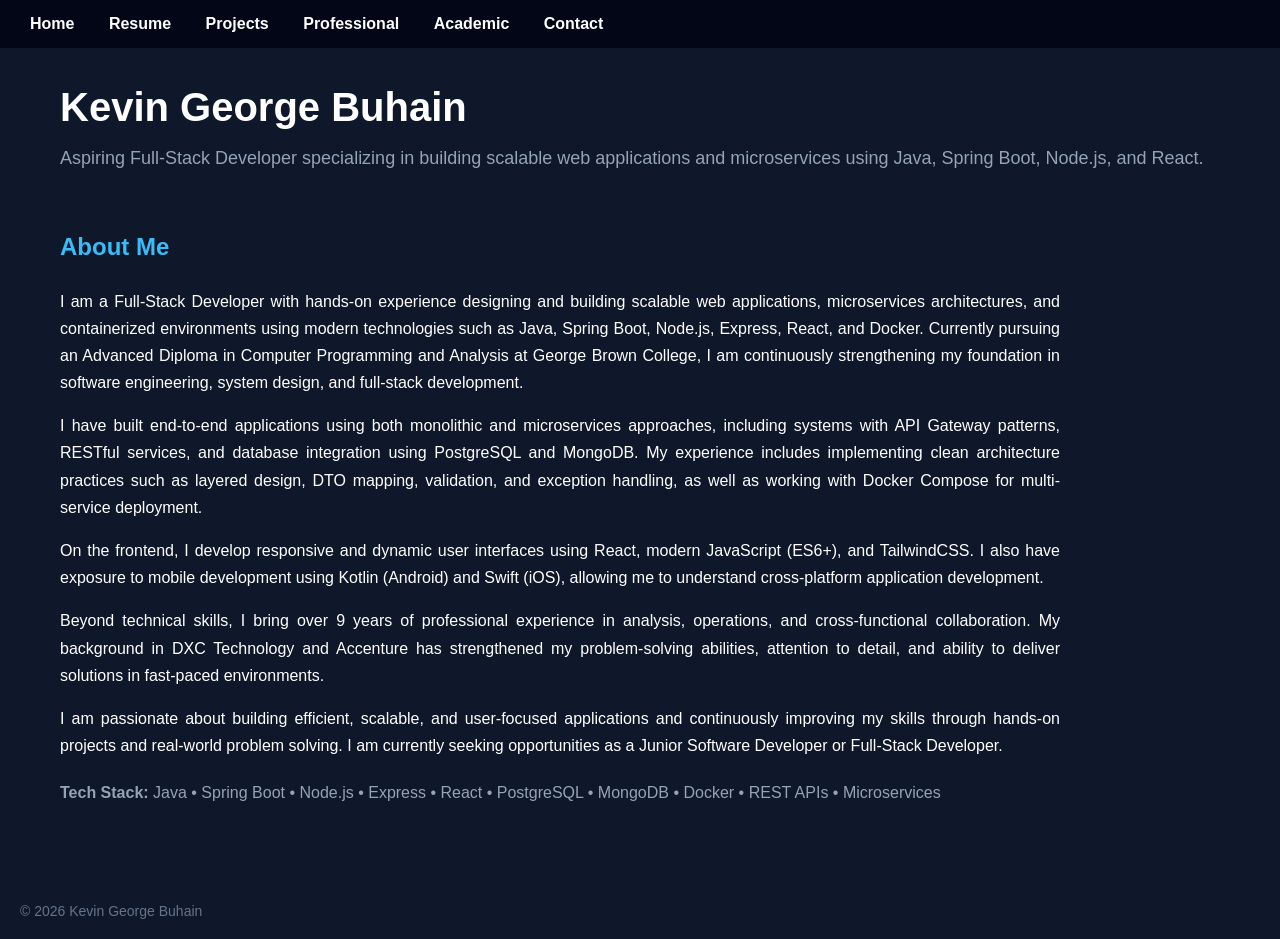
<file: index.html>
<!DOCTYPE html>
<html lang="en">
<head>
<meta charset="UTF-8">
<meta name="viewport" content="width=device-width, initial-scale=1.0">
<title>Kevin Buhain | Portfolio</title>
<link rel="stylesheet" href="./style.css">
</head>

<body>

<!-- NAVIGATION -->
<nav>
  <a href="index.html">Home</a>
  <a href="resume.html">Resume</a>
  <a href="projects.html">Projects</a>
  <a href="professional.html">Professional</a>
  <a href="academic.html">Academic</a>
  <a href="contact.html">Contact</a>
</nav>

<!-- HERO -->
<header>
  <h1>Kevin George Buhain</h1>
  <p>Aspiring Full-Stack Developer specializing in building scalable web applications and microservices using Java, Spring Boot, Node.js, and React.</p>
</header>

<!-- BIO -->
<section class="bio">
  <h2>About Me</h2>

  <p>
    I am a Full-Stack Developer with hands-on experience designing and building scalable web applications, microservices architectures, and containerized environments using modern technologies such as Java, Spring Boot, Node.js, Express, React, and Docker. Currently pursuing an Advanced Diploma in Computer Programming and Analysis at George Brown College, I am continuously strengthening my foundation in software engineering, system design, and full-stack development.
  </p>

  <p>
    I have built end-to-end applications using both monolithic and microservices approaches, including systems with API Gateway patterns, RESTful services, and database integration using PostgreSQL and MongoDB. My experience includes implementing clean architecture practices such as layered design, DTO mapping, validation, and exception handling, as well as working with Docker Compose for multi-service deployment.
  </p>

  <p>
    On the frontend, I develop responsive and dynamic user interfaces using React, modern JavaScript (ES6+), and TailwindCSS. I also have exposure to mobile development using Kotlin (Android) and Swift (iOS), allowing me to understand cross-platform application development.
  </p>

  <p>
    Beyond technical skills, I bring over 9 years of professional experience in analysis, operations, and cross-functional collaboration. My background in DXC Technology and Accenture has strengthened my problem-solving abilities, attention to detail, and ability to deliver solutions in fast-paced environments.
  </p>

  <p>
    I am passionate about building efficient, scalable, and user-focused applications and continuously improving my skills through hands-on projects and real-world problem solving. I am currently seeking opportunities as a Junior Software Developer or Full-Stack Developer.
  </p>

  <p class="tech-stack">
    <strong>Tech Stack:</strong> Java • Spring Boot • Node.js • Express • React • PostgreSQL • MongoDB • Docker • REST APIs • Microservices
  </p>
</section>

<!-- FOOTER -->
<footer>
  © 2026 Kevin George Buhain
</footer>

</body>
</html>
</file>
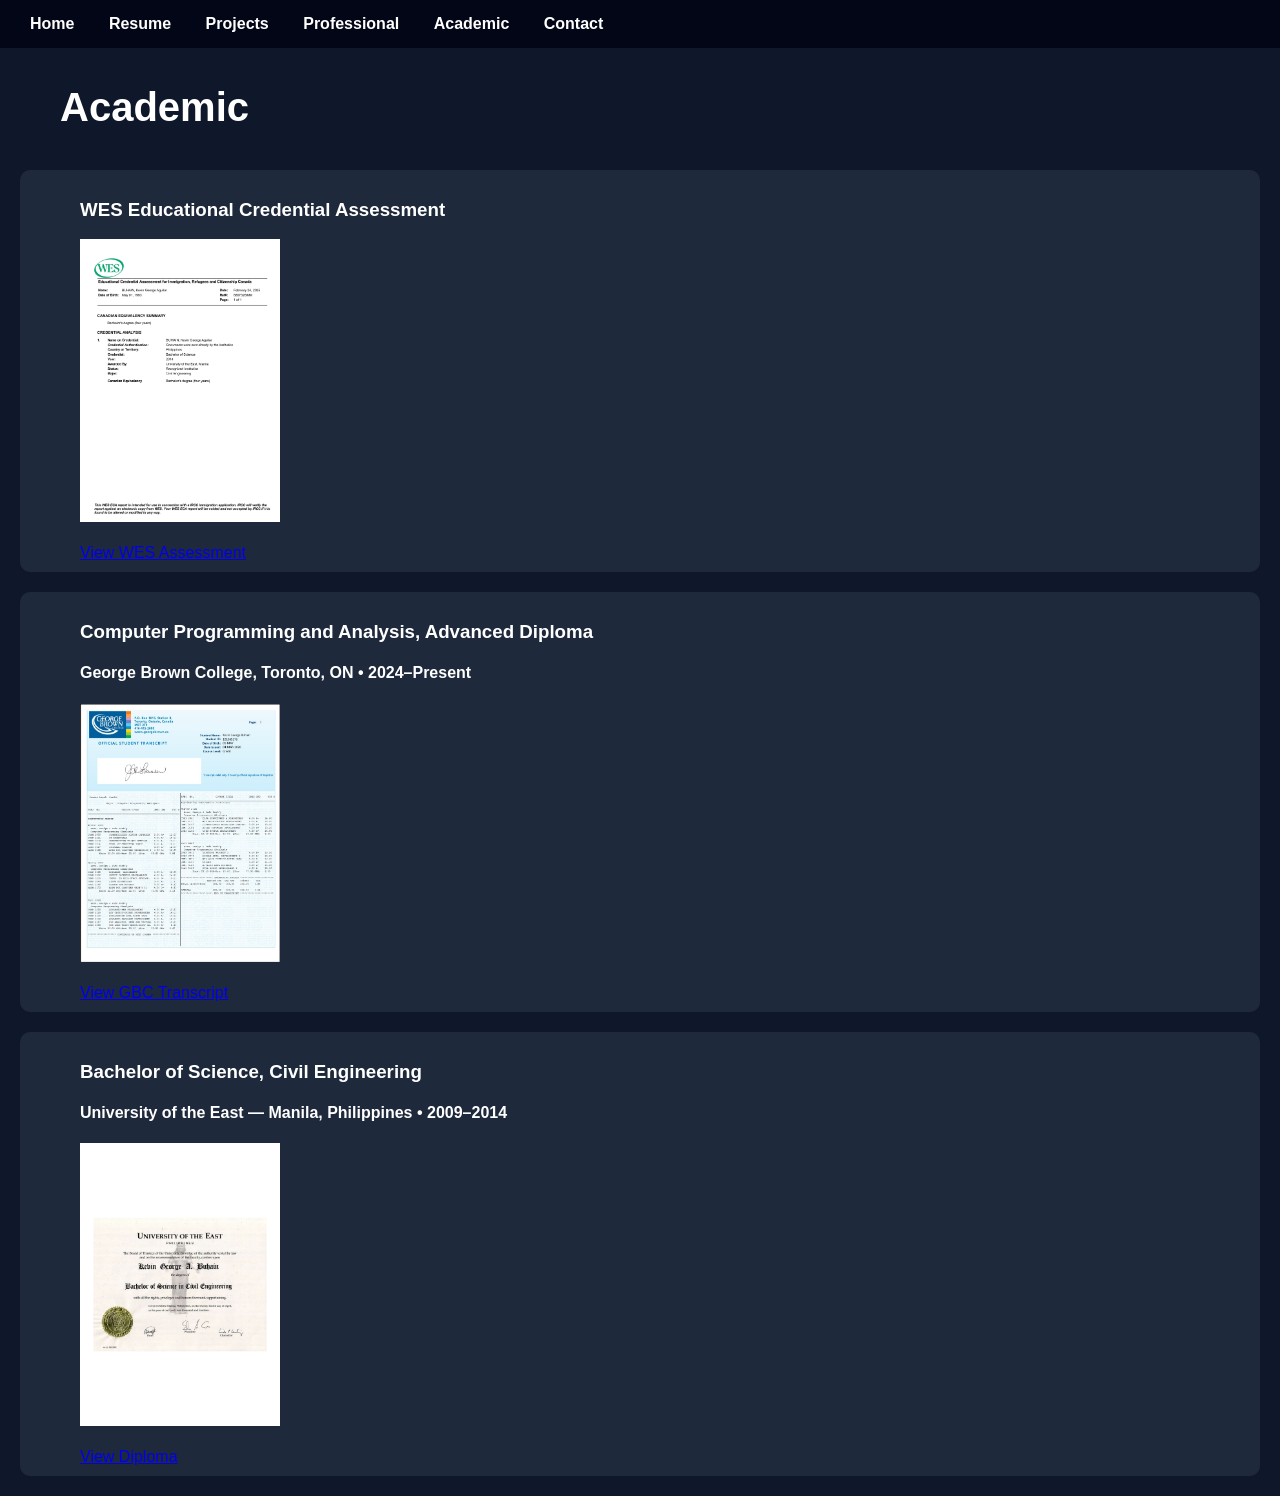
<file: academic.html>
<!DOCTYPE html>
<html>
<head>
<title>Academic</title>
<link rel="stylesheet" href="./style.css">
</head>
<script>
  document.addEventListener("DOMContentLoaded", function () {

  const lightbox = document.getElementById("lightbox");
  const lightboxImg = document.getElementById("lightbox-img");
  const closeBtn = document.querySelector(".close");

  window.openLightbox = function(img) {
    lightbox.style.display = "block";
    lightboxImg.src = img.src;
  };

  closeBtn.onclick = function () {
    lightbox.style.display = "none";
  };

  lightbox.onclick = function (e) {
    if (e.target === lightbox) {
      lightbox.style.display = "none";
    }
  };

});
</script>
<body>

<nav>
  <a href="index.html">Home</a>
  <a href="resume.html">Resume</a>
  <a href="projects.html">Projects</a>
  <a href="professional.html">Professional</a>
  <a href="academic.html">Academic</a>
  <a href="contact.html" >Contact</a>
</nav>

<header>
  <h1>Academic</h1>
</header>

<section class="education">
  <h3>WES Educational Credential Assessment</h3>
  <img src="./src/WES_Kevin Buhain_6807326.jpg" class="preview-img" onclick="openLightbox(this)" alt="Resume image">
  <br>
  <br>
  <a href="./src/WES_Kevin Buhain_6807326.pdf" target="_blank">View WES Assessment</a>
</section>

<section class="education">
  <h3>Computer Programming and Analysis, Advanced Diploma</h3>
  <h4>George Brown College, Toronto, ON • 2024–Present</h4>
  <img src="./src/GBC Transcript.jpg" class="preview-img" onclick="openLightbox(this)" alt="Resume image">
  <br>
  <br>
  <a href="./src/GBC Transcript.pdf" target="_blank">View GBC Transcript</a>
</section>

<section class="education">
  <h3>Bachelor of Science, Civil Engineering</h3>
  <h4>University of the East — Manila, Philippines • 2009–2014</h4>
    <img src="./src/University of the East Diploma_Kevin Buhain.jpg" class="preview-img" onclick="openLightbox(this)" alt="Resume image">
    <br><br>
    <a href="./src/University of the East Diploma_Kevin Buhain.pdf" target="_blank">View Diploma</a>
</section>


<div id="lightbox" class="lightbox">
  <span class="close">&times;</span>
  <img id="lightbox-img">
</div>

</body>
</html>
</file>
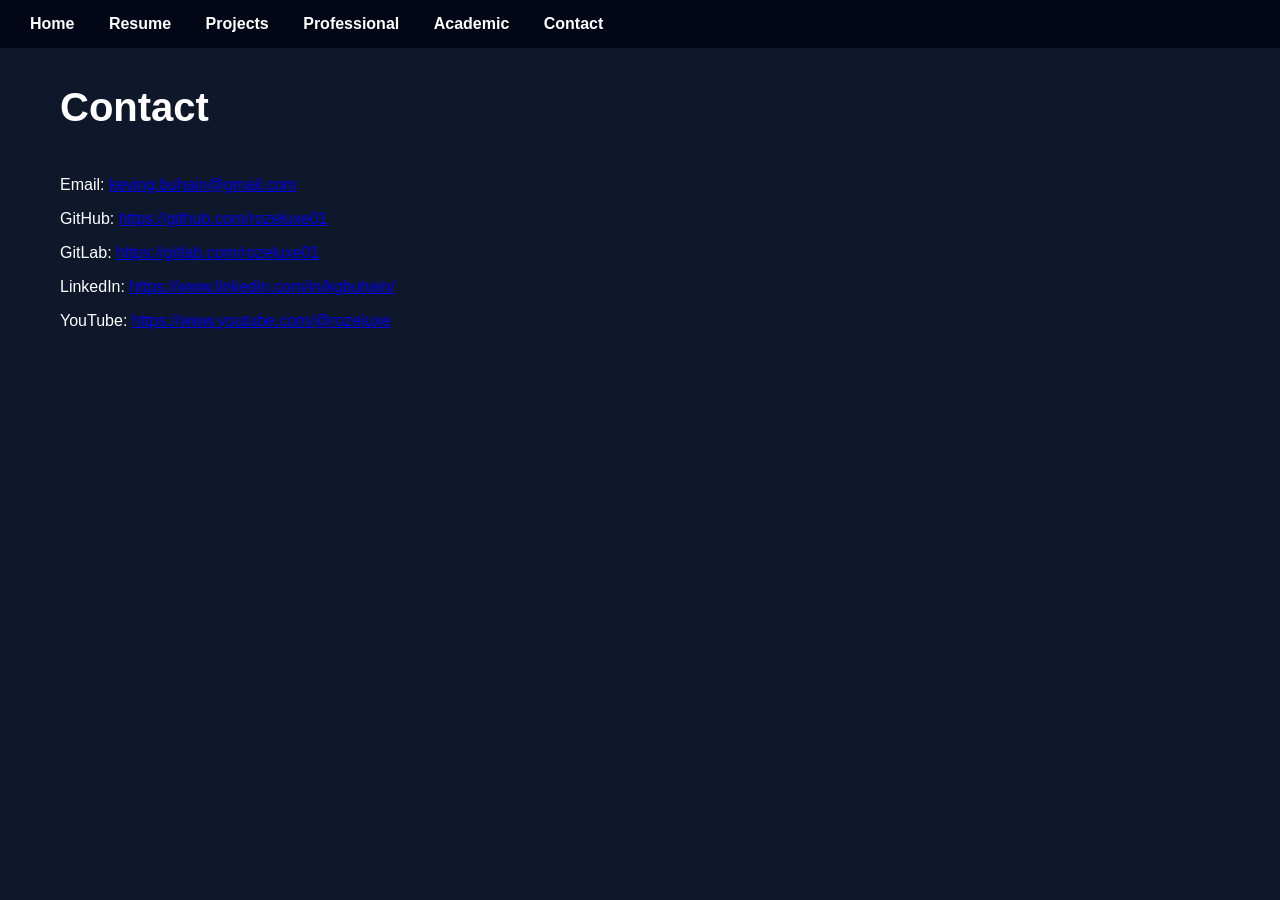
<file: contact.html>
<!DOCTYPE html>
<html>
<head>
<title>Contact</title>
<link rel="stylesheet" href="./style.css">
</head>

<body>

<nav>
  <a href="index.html">Home</a>
  <a href="resume.html">Resume</a>
  <a href="projects.html">Projects</a>
  <a href="professional.html">Professional</a>
  <a href="academic.html">Academic</a>
  <a href="contact.html">Contact</a>
</nav>

<header>
  <h1>Contact</h1>
</header>

<section class="links">
  <p>Email: <a href="mailto:keving.buhain@gmail.com">keving.buhain@gmail.com</a></p>
  <p>GitHub: <a href="https://github.com/rozeluxe01" target="_blank">https://github.com/rozeluxe01</a></p>
  <p>GitLab: <a href="https://gitlab.com/rozeluxe01" target="_blank">https://gitlab.com/rozeluxe01</a></p>
  <p>LinkedIn: <a href="https://www.linkedin.com/in/kgbuhain/" target="_blank">https://www.linkedin.com/in/kgbuhain/</a></p>
  <p>YouTube: <a href="https://www.youtube.com/@rozeluxe" target="_blank">https://www.youtube.com/@rozeluxe</a></p>
</section>
</body>
</html>
</file>
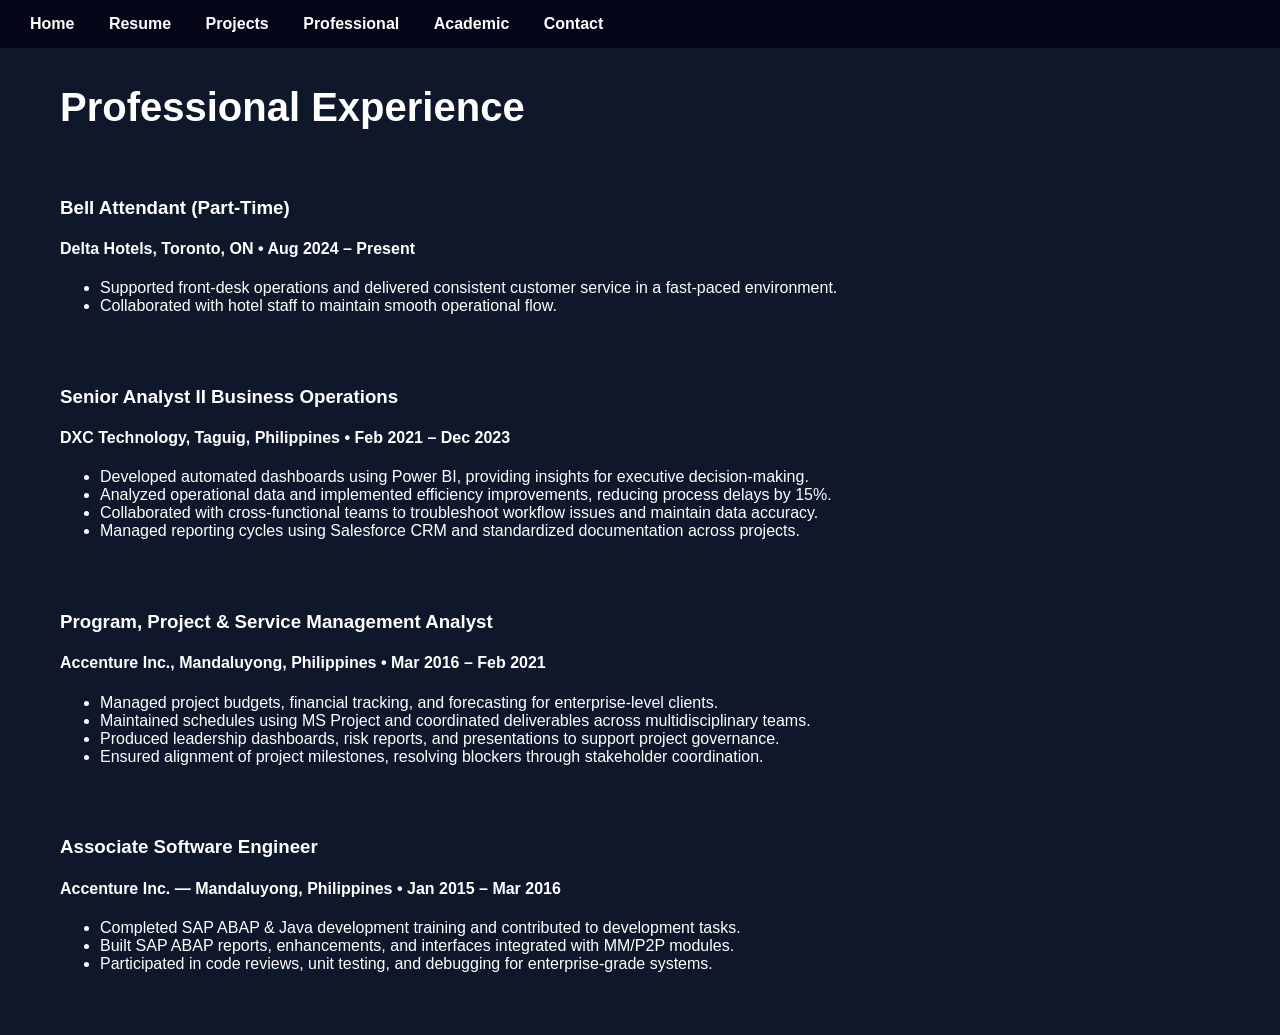
<file: professional.html>
<!DOCTYPE html>
<html>
<head>
<title>Professional</title>
<link rel="stylesheet" href="./style.css">
</head>

<body>

<nav>
  <a href="index.html">Home</a>
  <a href="resume.html">Resume</a>
  <a href="projects.html">Projects</a>
  <a href="professional.html">Professional</a>
  <a href="academic.html">Academic</a>
  <a href="contact.html">Contact</a>
</nav>

<header>
  <h1>Professional Experience</h1>
</header>

<br>
<section class="experience">
  <h3>Bell Attendant (Part-Time)</h3>
  <h4>Delta Hotels, Toronto, ON • Aug 2024 – Present</h4>
  <ul>
    <li>Supported front-desk operations and delivered consistent customer service in a fast-paced environment.</li>
    <li>Collaborated with hotel staff to maintain smooth operational flow.</li>
  </ul>
  <br>
  <br>

  <h3>Senior Analyst II Business Operations</h3>
  <h4>DXC Technology, Taguig, Philippines • Feb 2021 – Dec 2023</h4>
  <ul>
    <li>Developed automated dashboards using Power BI, providing insights for executive decision-making.</li>
    <li>Analyzed operational data and implemented efficiency improvements, reducing process delays by 15%.</li>
    <li>Collaborated with cross-functional teams to troubleshoot workflow issues and maintain data accuracy.</li>
    <li>Managed reporting cycles using Salesforce CRM and standardized documentation across projects.</li>
  </ul>
  <br>
  <br>

  <h3>Program, Project & Service Management Analyst</h3>
  <h4>Accenture Inc., Mandaluyong, Philippines • Mar 2016 – Feb 2021</h4>
  <ul>
    <li>Managed project budgets, financial tracking, and forecasting for enterprise-level clients.</li>
    <li>Maintained schedules using MS Project and coordinated deliverables across multidisciplinary teams.</li>
    <li>Produced leadership dashboards, risk reports, and presentations to support project governance.</li>
    <li>Ensured alignment of project milestones, resolving blockers through stakeholder coordination.</li>
  </ul>
  <br>
  <br>

  <h3>Associate Software Engineer</h3>
  <h4>Accenture Inc. — Mandaluyong, Philippines • Jan 2015 – Mar 2016</h4>
  <ul>
    <li>Completed SAP ABAP & Java development training and contributed to development tasks.</li>
    <li>Built SAP ABAP reports, enhancements, and interfaces integrated with MM/P2P modules.</li>
    <li>Participated in code reviews, unit testing, and debugging for enterprise-grade systems.</li>
  </ul>
  <br>
  <br>
</section>


</body>
</html>
</file>
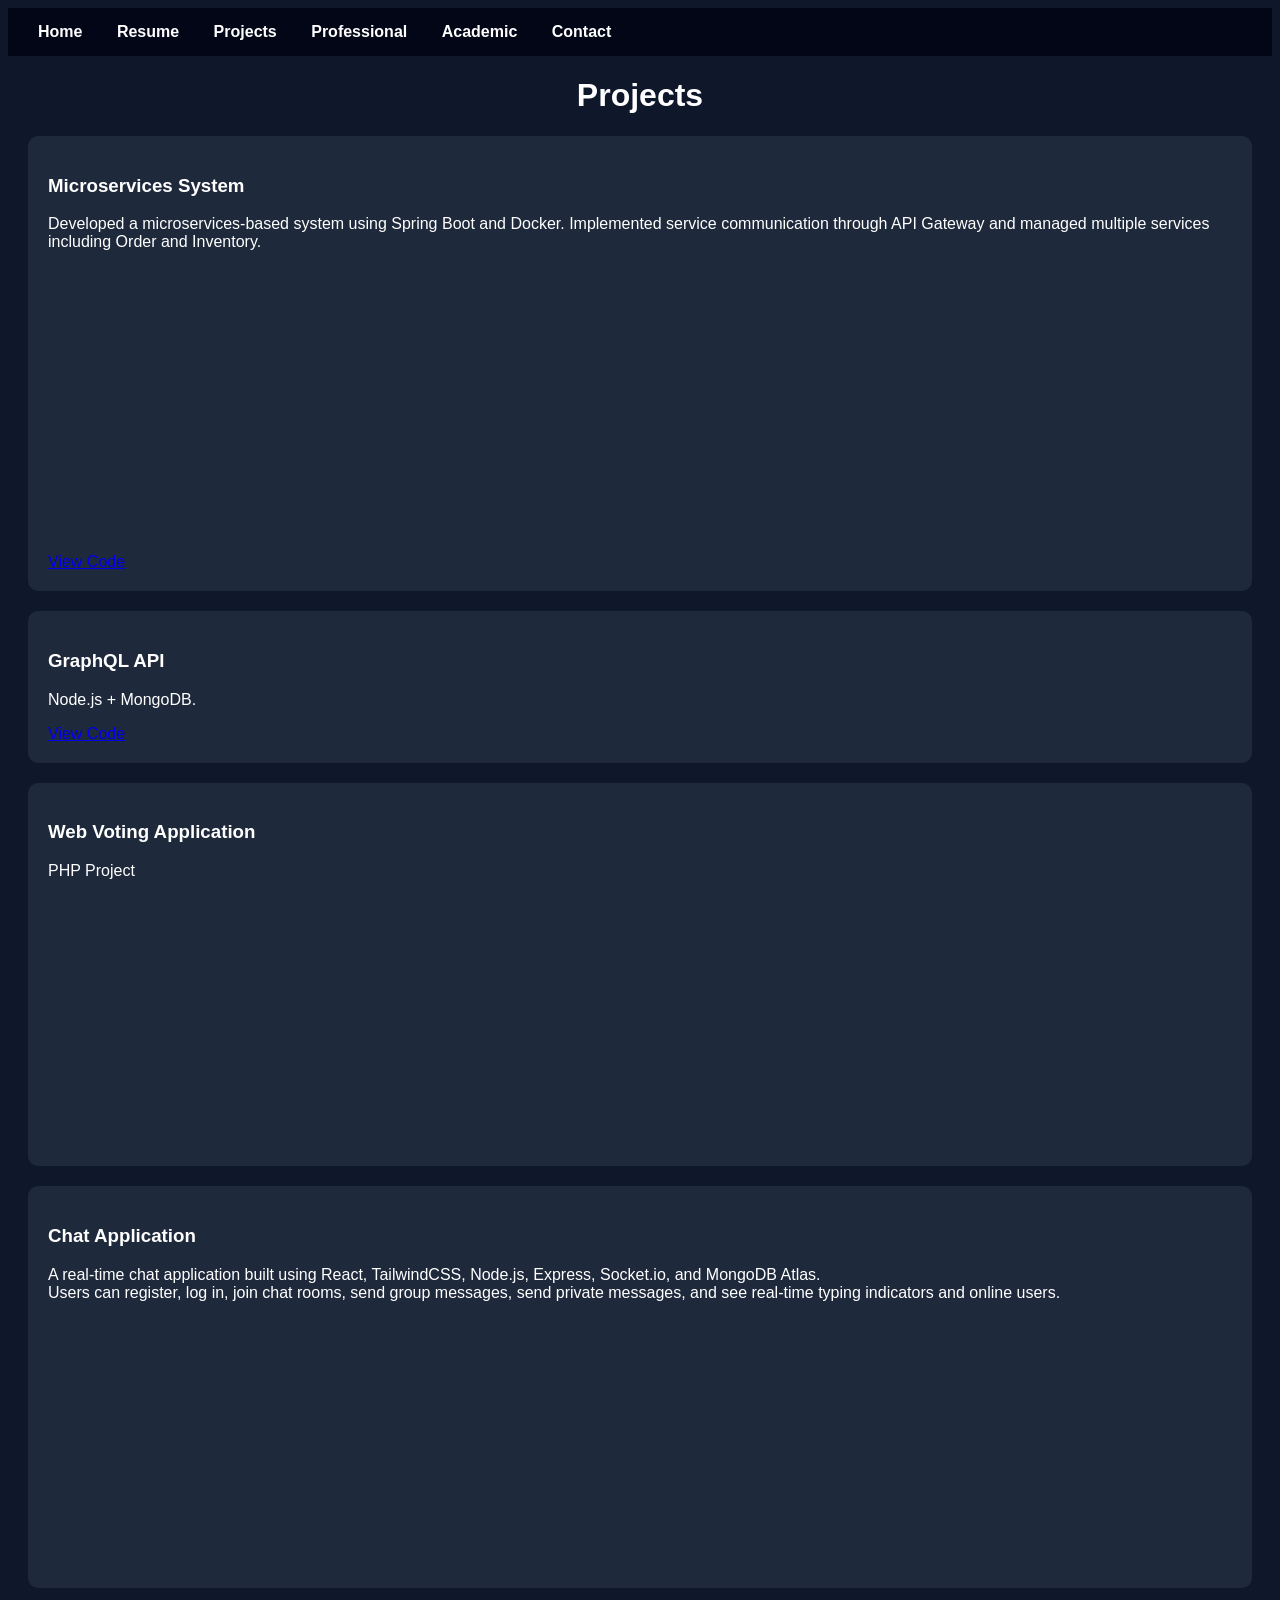
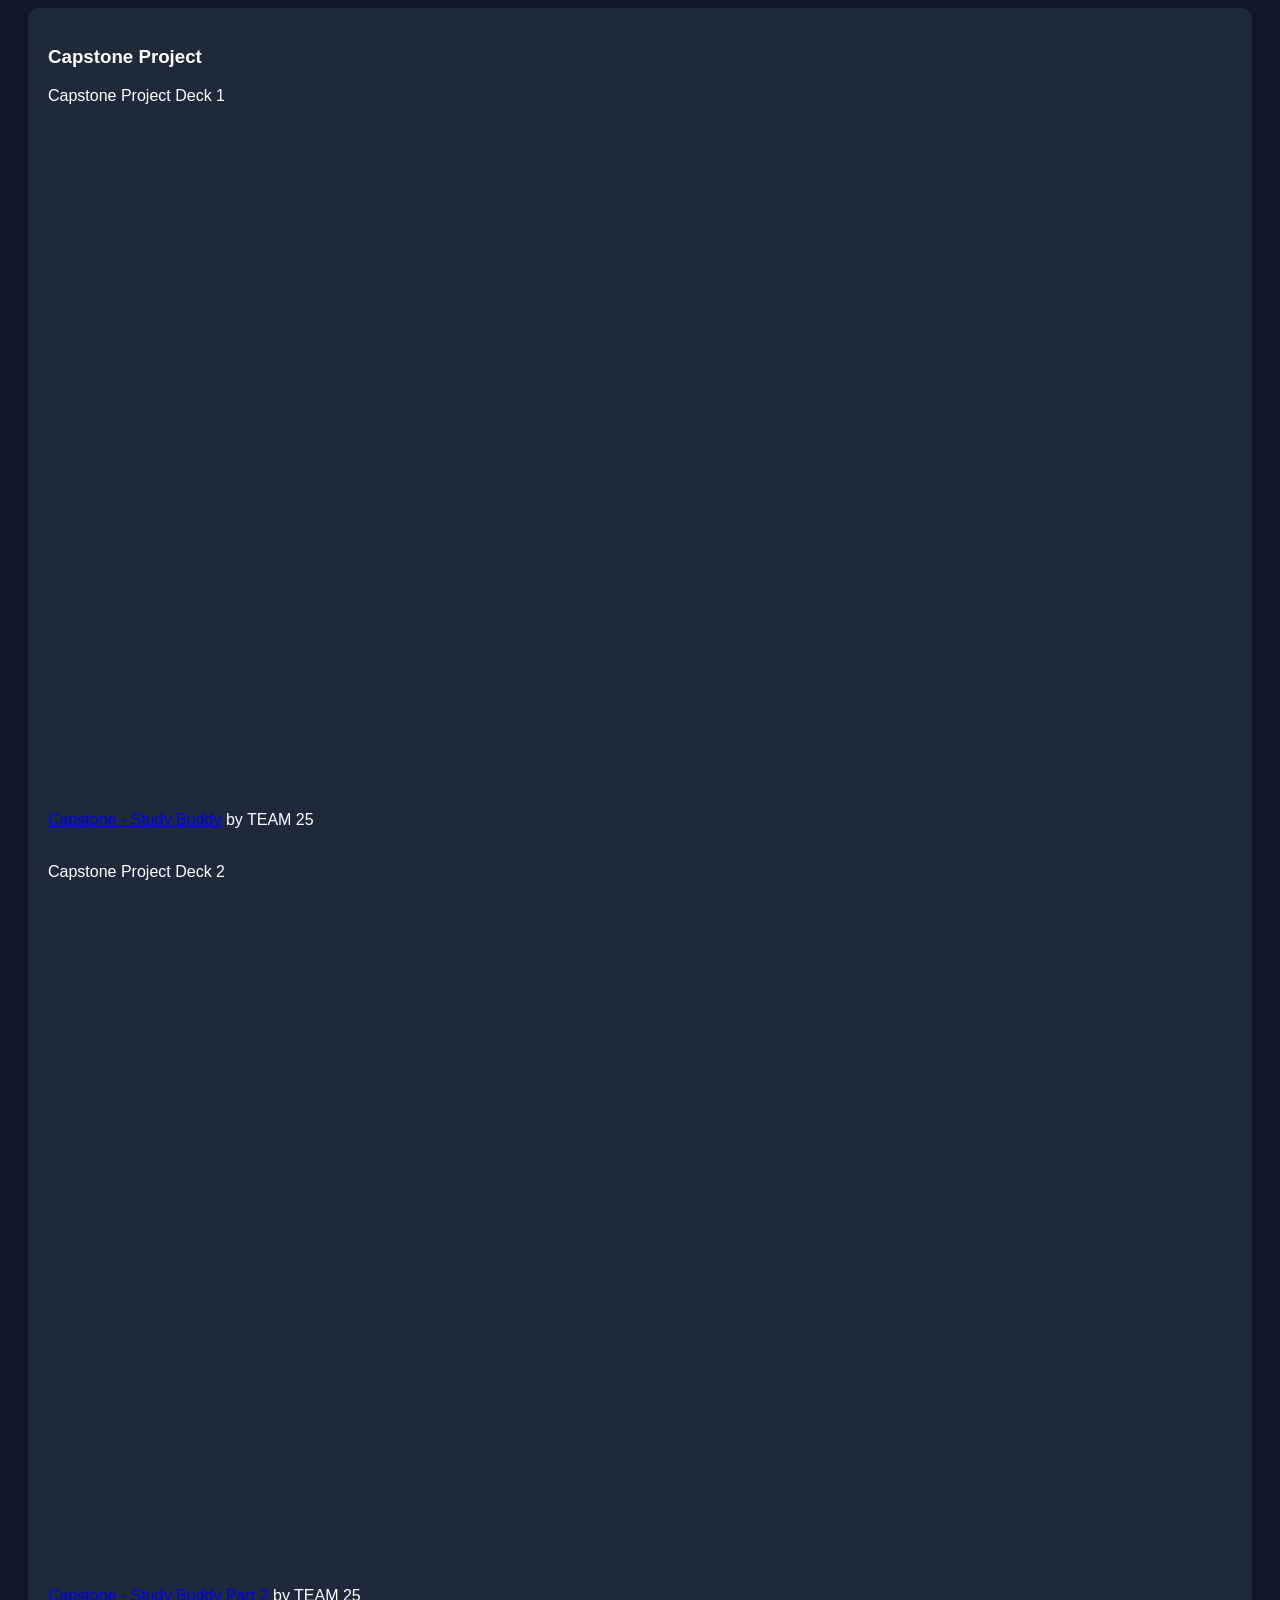
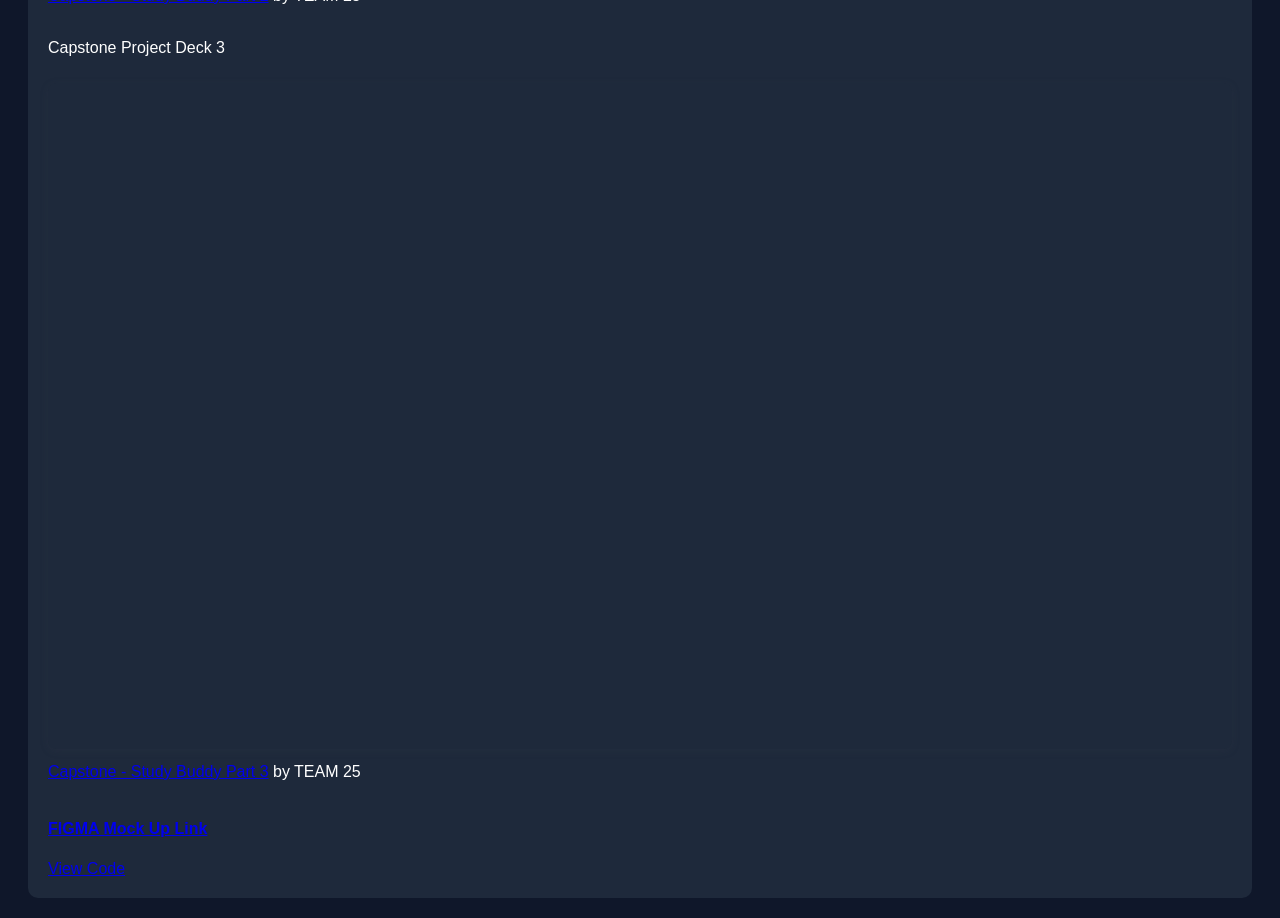
<file: projects.html>
<!DOCTYPE html>
<html>
<head>
<title>Projects</title>
<link rel="stylesheet" href="./project.css">
</head>
<body>

<nav>
  <a href="index.html">Home</a>
  <a href="resume.html">Resume</a>
  <a href="projects.html">Projects</a>
  <a href="professional.html">Professional</a>
  <a href="academic.html">Academic</a>
  <a href="contact.html">Contact</a>
</nav>

<h1 style="text-align:center;">Projects</h1>

<div class="card">
  <h3>Microservices System</h3>
  <p>
    Developed a microservices-based system using Spring Boot and Docker.
    Implemented service communication through API Gateway and managed
    multiple services including Order and Inventory.
  </p>

  <div class="video-row">
    <iframe 
      width="560" 
      height="315" 
      src="https://www.youtube.com/embed/om7mfY4ZzlU?si=YniSj2q-d2HHgYeR" 
      title="YouTube video player" 
      frameborder="0" 
      allow="accelerometer; autoplay; clipboard-write; encrypted-media; gyroscope; picture-in-picture; web-share" 
      referrerpolicy="strict-origin-when-cross-origin" 
      allowfullscreen>
    </iframe>

    <iframe 
      width="560" 
      height="315" 
      src="https://www.youtube.com/embed/34zzj_6Ucnw?si=MvZiJuUGRbISQifR" 
      title="YouTube video player" 
      frameborder="0" 
      allow="accelerometer; autoplay; clipboard-write; encrypted-media; gyroscope; picture-in-picture; web-share" 
      referrerpolicy="strict-origin-when-cross-origin" 
      allowfullscreen>
    </iframe>
  </div>

  
  

  <br><br>

  <a href="https://gitlab.com/rozeluxe01/comp3095-2025-ice2/" 
    target="_blank" 
    class="btn">
    View Code
  </a>
  
</div>

<div class="card">
  <h3>GraphQL API</h3>
  <p>Node.js + MongoDB.</p>

  <a href="https://github.com/rozeluxe01/w6_3133_nodejs_express_apollo_graphql" 
    target="_blank" 
    class="btn">
    View Code
  </a>

</div>

<div class="card">
  <h3>Web Voting Application</h3>
  <p>PHP Project</p>

  <div class="video-row">
    <iframe 
      width="560" 
      height="315" 
      src="https://www.youtube.com/embed/OW2jLEe7xGM?si=5HZI9P2ndfQIeLZj" 
      title="YouTube video player" 
      frameborder="0" 
      allow="accelerometer; autoplay; clipboard-write; encrypted-media; gyroscope; picture-in-picture; web-share" 
      referrerpolicy="strict-origin-when-cross-origin" 
      allowfullscreen>
    </iframe>
  </div>

</div>

<div class="card">
  <h3>Chat Application</h3>
  <p>A real-time chat application built using React, TailwindCSS, Node.js, Express, Socket.io, and MongoDB Atlas.
    <br>
    Users can register, log in, join chat rooms, send group messages, send private messages, and see real-time typing indicators and online users.
  </p>

  <div class="video-row">
    <iframe 
      width="560" 
      height="315" 
      src="https://www.youtube.com/embed/q5nfRP2a-dA?si=Rd6uZDP6xXgnTg0W" 
      title="YouTube video player" 
      frameborder="0" 
      allow="accelerometer; autoplay; clipboard-write; encrypted-media; gyroscope; picture-in-picture; web-share" 
      referrerpolicy="strict-origin-when-cross-origin" 
      allowfullscreen>
    </iframe>
  </div>
</div>

<div class="card">
  <h3>Capstone Project</h3>
  
  <p>Capstone Project Deck 1</p>
  <div style="position: relative; width: 100%; height: 0; padding-top: 56.2500%;
    padding-bottom: 0; box-shadow: 0 2px 8px 0 rgba(63,69,81,0.16); margin-top: 1.6em; margin-bottom: 0.9em; overflow: hidden;
    border-radius: 8px; will-change: transform;">
      <iframe loading="lazy" style="position: absolute; width: 100%; height: 100%; top: 0; left: 0; border: none; padding: 0;margin: 0;"
        src="https://www.canva.com/design/DAG1Tv_ovJ0/UoBdObnPTotAik9Q62I6oQ/view?embed" allowfullscreen="allowfullscreen" allow="fullscreen">
      </iframe>
  </div>
  <a href="https:&#x2F;&#x2F;www.canva.com&#x2F;design&#x2F;DAG1Tv_ovJ0&#x2F;UoBdObnPTotAik9Q62I6oQ&#x2F;view?utm_content=DAG1Tv_ovJ0&amp;utm_campaign=designshare&amp;utm_medium=embeds&amp;utm_source=link" target="_blank" rel="noopener">Capstone - Study Buddy</a> by TEAM 25

  <br><br>
  
  <p>Capstone Project Deck 2</p>
  <div style="position: relative; width: 100%; height: 0; padding-top: 56.2500%;
    padding-bottom: 0; box-shadow: 0 2px 8px 0 rgba(63,69,81,0.16); margin-top: 1.6em; margin-bottom: 0.9em; overflow: hidden;
    border-radius: 8px; will-change: transform;">
      <iframe loading="lazy" style="position: absolute; width: 100%; height: 100%; top: 0; left: 0; border: none; padding: 0;margin: 0;"
        src="https://www.canva.com/design/DAG58xs8OLo/nF3QHFcUTUoK1EZWFVKCrw/view?embed" allowfullscreen="allowfullscreen" allow="fullscreen">
      </iframe>
  </div>
  <a href="https:&#x2F;&#x2F;www.canva.com&#x2F;design&#x2F;DAG58xs8OLo&#x2F;nF3QHFcUTUoK1EZWFVKCrw&#x2F;view?utm_content=DAG58xs8OLo&amp;utm_campaign=designshare&amp;utm_medium=embeds&amp;utm_source=link" target="_blank" rel="noopener">Capstone - Study Buddy Part 2</a> by TEAM 25
  
  <br><br>
  
  <p>Capstone Project Deck 3</p>
  <div style="position: relative; width: 100%; height: 0; padding-top: 56.2500%;
    padding-bottom: 0; box-shadow: 0 2px 8px 0 rgba(63,69,81,0.16); margin-top: 1.6em; margin-bottom: 0.9em; overflow: hidden;
    border-radius: 8px; will-change: transform;">
      <iframe loading="lazy" style="position: absolute; width: 100%; height: 100%; top: 0; left: 0; border: none; padding: 0;margin: 0;"
        src="https://www.canva.com/design/DAHBKpt42iM/lFU4G57USTxKnQ4WpTQZ0A/view?embed" allowfullscreen="allowfullscreen" allow="fullscreen">
      </iframe>
  </div>
  <a href="https:&#x2F;&#x2F;www.canva.com&#x2F;design&#x2F;DAHBKpt42iM&#x2F;lFU4G57USTxKnQ4WpTQZ0A&#x2F;view?utm_content=DAHBKpt42iM&amp;utm_campaign=designshare&amp;utm_medium=embeds&amp;utm_source=link" target="_blank" rel="noopener">Capstone - Study Buddy Part 3</a> by TEAM 25

  <br><br>

  <h4><a href="https://dialog-slice-86676753.figma.site/" target="_blank">FIGMA Mock Up Link</a></h4>

  <a href="https://github.com/parsamollahoseini/Studdy-buddy-Project/tree/main" 
    target="_blank" 
    class="btn">
    View Code
  </a>
</div>



<div id="lightbox" class="lightbox">
  <span class="close">&times;</span>
  <img id="lightbox-img">
</div>

</body>
</html>
</file>
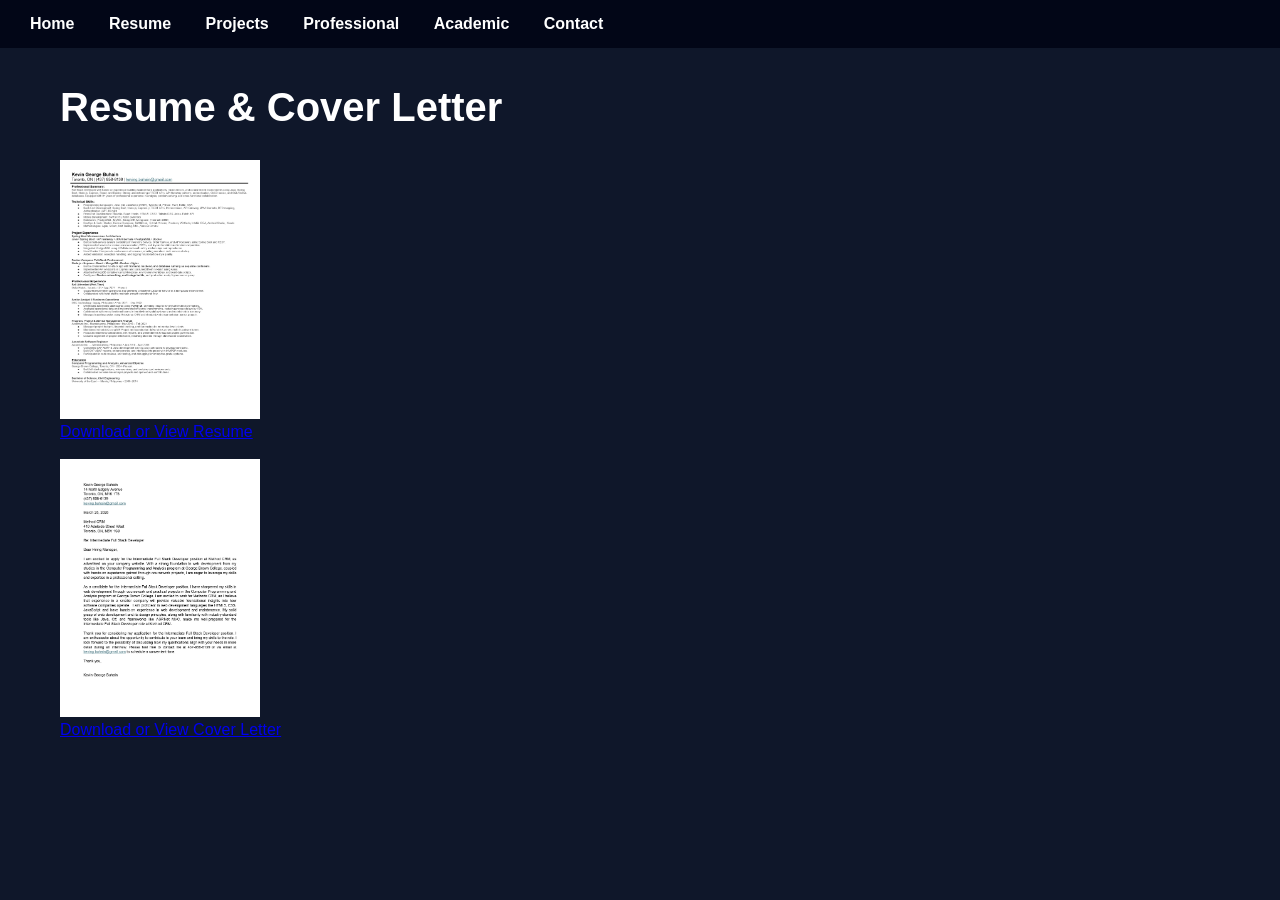
<file: resume.html>
<!DOCTYPE html>
<html>
<head>
<title>Resume</title>
<link rel="stylesheet" href="./style.css">
</head>
<script>
  document.addEventListener("DOMContentLoaded", function () {

  const lightbox = document.getElementById("lightbox");
  const lightboxImg = document.getElementById("lightbox-img");
  const closeBtn = document.querySelector(".close");

  window.openLightbox = function(img) {
    lightbox.style.display = "block";
    lightboxImg.src = img.src;
  };

  closeBtn.onclick = function () {
    lightbox.style.display = "none";
  };

  lightbox.onclick = function (e) {
    if (e.target === lightbox) {
      lightbox.style.display = "none";
    }
  };

});
</script>
<body>

<nav>
  <a href="index.html">Home</a>
  <a href="resume.html">Resume</a>
  <a href="projects.html">Projects</a>
  <a href="professional.html">Professional</a>
  <a href="academic.html">Academic</a>
  <a href="contact.html" >Contact</a>
</nav>

<header>
  <h1>Resume & Cover Letter</h1>
</header>

<section class="links">
  <!-- <img src="./src/resume.jpg" onclick="openLightbox(this)"  alt="Resume image" > -->
  <img src="./src/resume.jpg" class="preview-img" onclick="openLightbox(this)" alt="Resume image">
  <br>
  <a href="./src/resume.pdf" target="_blank">Download or View Resume</a>
  <br>
  <br>
  <!-- <img src="./src/coverletter.jpg" onclick="openLightbox(this)" alt="Cover Letter image"> -->
  <img src="./src/coverletter.jpg" class="preview-img" onclick="openLightbox(this)" alt="Cover Letter image">
  <br>
  <a href="./src/coverletter.pdf" target="_blank">Download or View Cover Letter</a>
</section>

<div id="lightbox" class="lightbox">
  <span class="close">&times;</span>
  <img id="lightbox-img">
</div>

</body>
</html>
</file>
<file: style.css>
/* GENERAL */
body {
  margin: 0;
  font-family: Arial, sans-serif;
  background: #0f172a;
  color: white;
}


/* NAVBAR */
nav {
  background: #020617;
  padding: 15px;
}
nav a {
  color: white;
  margin: 15px;
  text-decoration: none;
  font-weight: bold;
}
nav a:hover {
  color: #38bdf8;
}

header{
    padding: 10px 60px;
}
header h1 {
  font-size: 40px;
  margin-bottom: 10px;
}
header p {
  font-size: 18px;
  color: #94a3b8;
}

.bio {
  max-width: 1000px;
  text-align: justify;
  line-height: 1.7;
  padding: 10px 60px;
}

.bio h2 {
  color: #38bdf8;
  margin-bottom: 20px;
}

.tech-stack {
  margin-top: 20px;
  color: #94a3b8;
}

.experience{
    padding: 10px 60px;
}

.education{
    padding: 10px 60px;
    background:#1e293b; 
    margin:20px;
    border-radius:10px; 
}

.links{
    padding: 10px 60px;
}

.preview-img {
  width: 200px;
  cursor: pointer;
  transition: 0.3s;
}

.preview-img:hover {
  transform: scale(1.05);
}

.lightbox {
  display: none;
  position: fixed;
  z-index: 999;
  left: 0;
  top: 0;
  width: 100%;
  height: 100%;

  background: rgba(0,0,0,0.9);

  overflow-y: auto;   
  padding: 40px 0;    
}

.lightbox img {
  display: block;
  max-width: 90%;
  height: auto;
  margin: 40px auto;
  border-radius: 10px;
}

.lightbox-content {
  margin: auto;
  display: block;
  max-width: 80%;
  max-height: 80%;
  border-radius: 10px;
}

.close {
  position: fixed;
  top: 20px;
  right: 30px;
  font-size: 35px;
  color: white;
  cursor: pointer;
}

footer {
  margin-top: 50px;
  padding: 20px;
  font-size: 14px;
  color: #64748b;
}

.file-row iframe {
  width: 350px;
  height: 250px;
  border-radius: 10px;
}
</file>
<file: project.css>
body { 
    font-family: Arial; 
    background:#0f172a; 
    color:white; 
}

nav {
  background: #020617;
  padding: 15px;
}

nav a {
  color: white;
  margin: 15px;
  text-decoration: none;
  font-weight: bold;
}

.card { 
    background:#1e293b; 
    margin:20px; 
    padding:20px; 
    border-radius:10px; 
}

.video-row {
  display: flex;
  gap: 15px;
  margin-top: 10px;
}

.video-row iframe {
  width: 350px;
  height: 250px;
  border-radius: 10px;
}

.preview-img {
  width: 200px;
  cursor: pointer;
  transition: 0.3s;
}

.preview-img:hover {
  transform: scale(1.05);
}

.lightbox {
  display: none;
  position: fixed;
  z-index: 999;
  left: 0;
  top: 0;
  width: 100%;
  height: 100%;

  background: rgba(0,0,0,0.9);

  overflow-y: auto;   
  padding: 40px 0;    
}

.lightbox img {
  display: block;
  max-width: 90%;
  height: auto;
  margin: 40px auto;
  border-radius: 10px;
}

.lightbox-content {
  margin: auto;
  display: block;
  max-width: 80%;
  max-height: 80%;
  border-radius: 10px;
}

.close {
  position: fixed;
  top: 20px;
  right: 30px;
  font-size: 35px;
  color: white;
  cursor: pointer;
}
</file>
